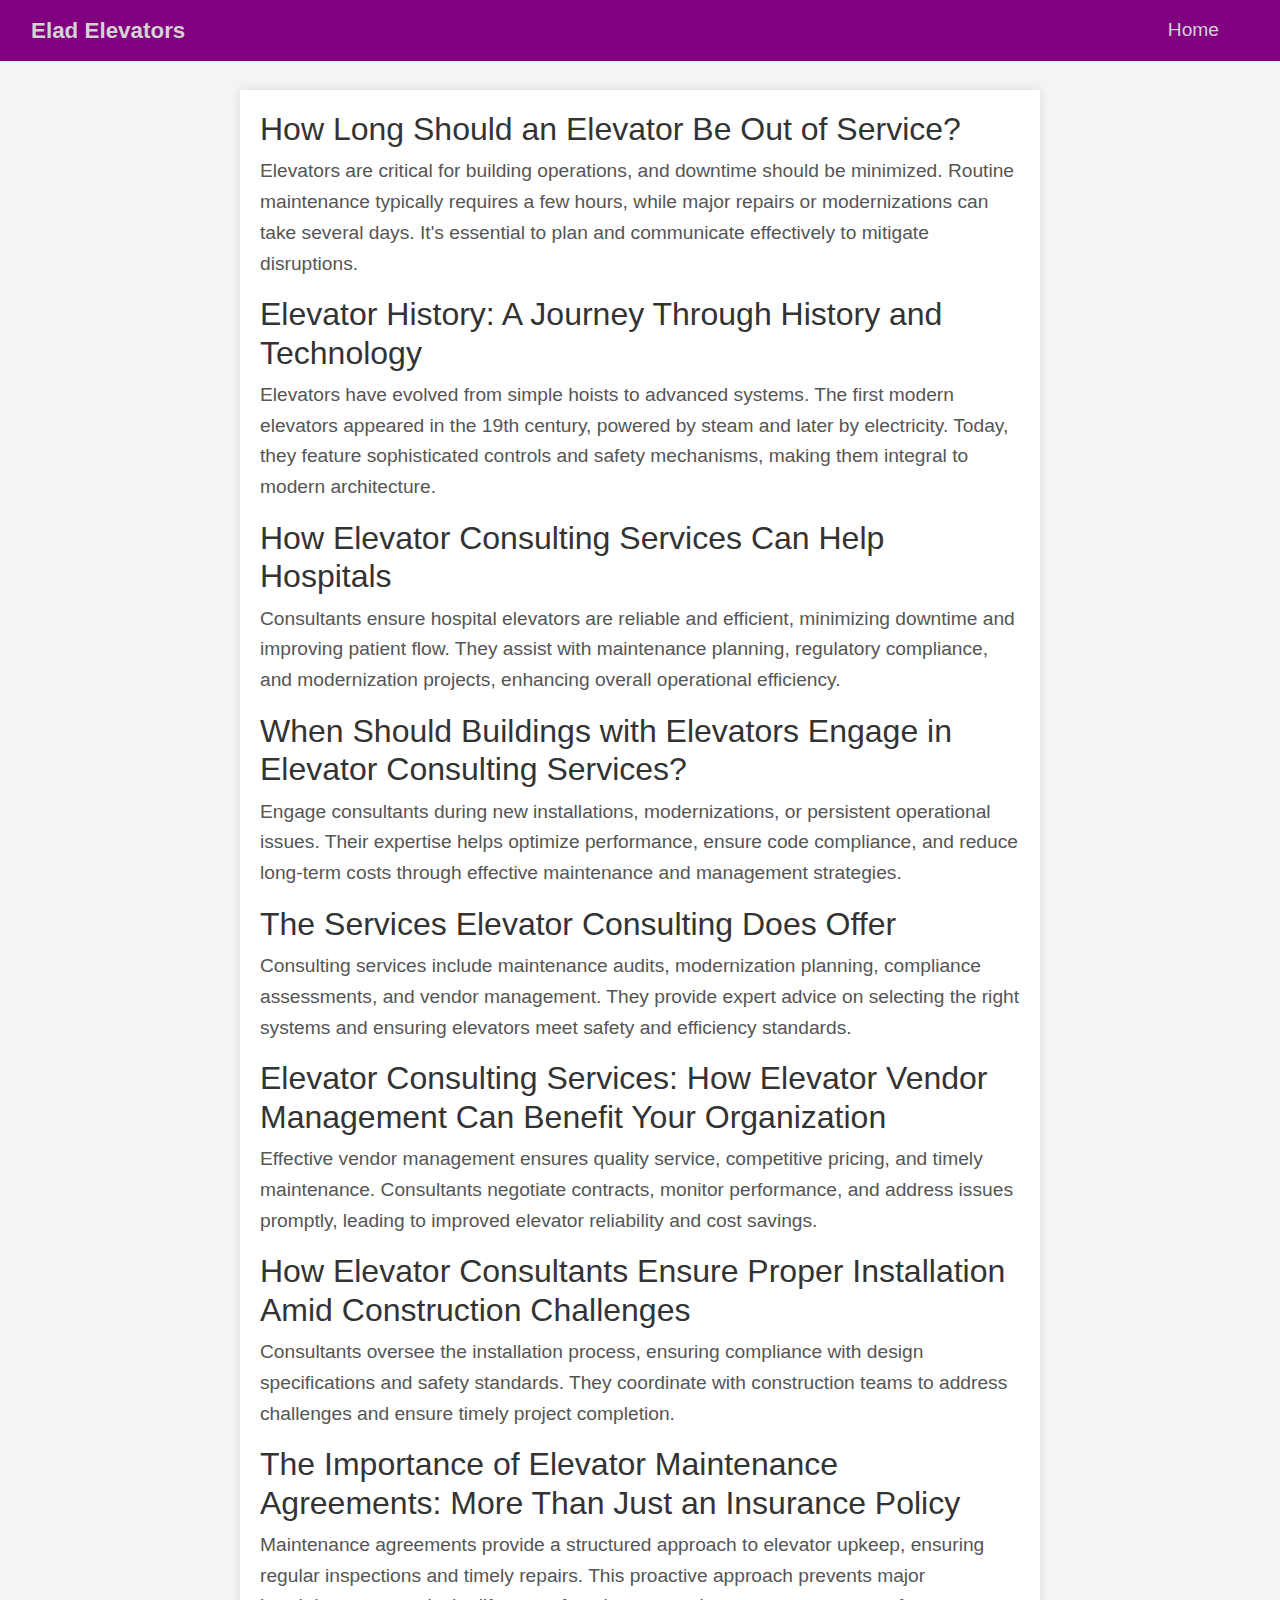
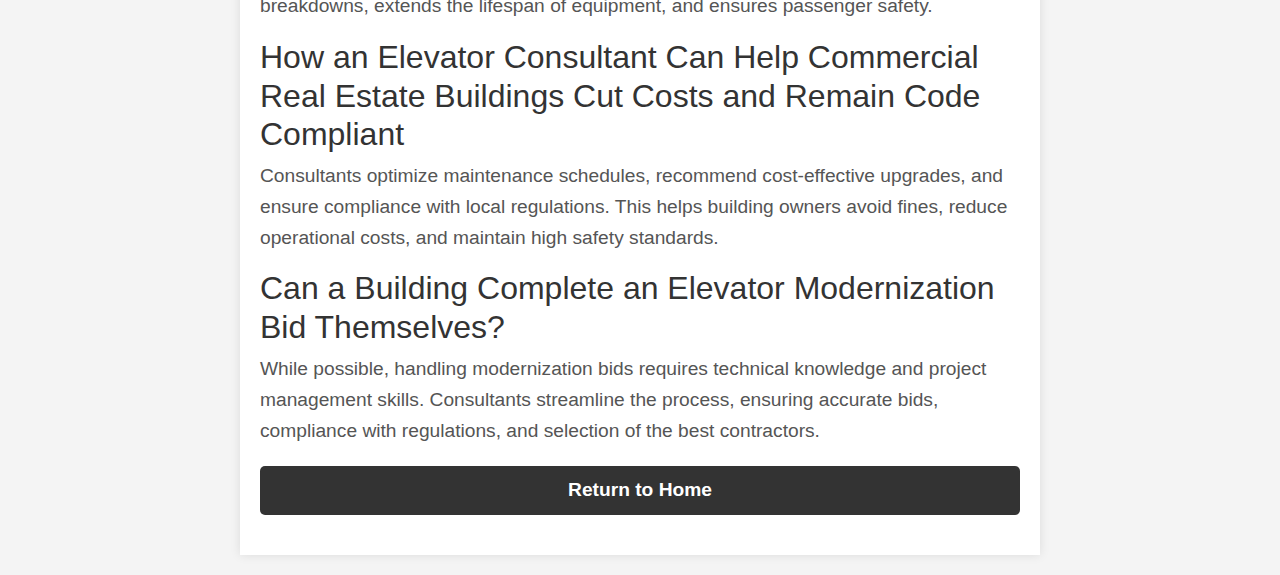
<file: blog.html>
<!DOCTYPE html>
<html lang="en">
<head>
    <meta charset="UTF-8">
    <meta name="viewport" content="width=device-width, initial-scale=1.0">
    <title>Elevator Blog</title>
    <link rel="stylesheet" href="css/bootstrap.min.css">
    <link rel="stylesheet" href="css/tooplate-infinite-loop.css">
    <link rel="stylesheet" href="https://cdnjs.cloudflare.com/ajax/libs/font-awesome/6.0.0-beta3/css/all.min.css">
    <style>
        body {
    font-family: Arial, sans-serif;
    margin: 0;
    padding-top: 70px; /* Ensures content doesn't overlap with navbar */
    background-color: #f4f4f4;
}

.navbar {
    background-color: purple;
}

.navbar-brand, .nav-link {
    color: lightgrey !important;
}

.blog-container {
    max-width: 800px;
    margin: 20px auto;
    background: #ffffff;
    padding: 20px;
    box-shadow: 0 0 10px rgba(0, 0, 0, 0.1);
}

.blog-post h2 {
    color: #333;
    margin-top: 0;
}

.blog-post p {
    color: #555;
    line-height: 1.6;
}

.return-button {
    display: block;
    width: 100%;
    text-align: center;
    margin: 20px 0;
    padding: 10px 20px;
    background-color: #333;
    color: white;
    text-decoration: none;
    font-weight: bold;
    border-radius: 5px;
}

    </style>
</head>
<body>
    <nav class="navbar navbar-expand-md fixed-top tm-navbar" id="tmNav">              
        <div class="container">   
            <div class="tm-next">
                <a href="index.html" class="navbar-brand">Elad Elevators</a>
            </div>             
            <button class="navbar-toggler" type="button" data-toggle="collapse" data-target="#navbarSupportedContent" aria-controls="navbarSupportedContent" aria-expanded="false" aria-label="Toggle navigation">
                <i class="fas fa-bars navbar-toggler-icon"></i>
            </button>
            <div class="collapse navbar-collapse" id="navbarSupportedContent">
                <ul class="navbar-nav ml-auto">
                    <li class="nav-item">
                        <a class="nav-link tm-nav-link" href="index.html">Home</a>
                    </li>                
                </ul>
            </div>        
        </div>
    </nav>
    <div class="blog-container">
        <div class="blog-post">
            <h2>How Long Should an Elevator Be Out of Service?</h2>
            <p>Elevators are critical for building operations, and downtime should be minimized. Routine maintenance typically requires a few hours, while major repairs or modernizations can take several days. It's essential to plan and communicate effectively to mitigate disruptions.</p>
        </div>
        <div class="blog-post">
            <h2>Elevator History: A Journey Through History and Technology</h2>
            <p>Elevators have evolved from simple hoists to advanced systems. The first modern elevators appeared in the 19th century, powered by steam and later by electricity. Today, they feature sophisticated controls and safety mechanisms, making them integral to modern architecture.</p>
        </div>
        <div class="blog-post">
            <h2>How Elevator Consulting Services Can Help Hospitals</h2>
            <p>Consultants ensure hospital elevators are reliable and efficient, minimizing downtime and improving patient flow. They assist with maintenance planning, regulatory compliance, and modernization projects, enhancing overall operational efficiency.</p>
        </div>
        <div class="blog-post">
            <h2>When Should Buildings with Elevators Engage in Elevator Consulting Services?</h2>
            <p>Engage consultants during new installations, modernizations, or persistent operational issues. Their expertise helps optimize performance, ensure code compliance, and reduce long-term costs through effective maintenance and management strategies.</p>
        </div>
        <div class="blog-post">
            <h2>The Services Elevator Consulting Does Offer</h2>
            <p>Consulting services include maintenance audits, modernization planning, compliance assessments, and vendor management. They provide expert advice on selecting the right systems and ensuring elevators meet safety and efficiency standards.</p>
        </div>
        <div class="blog-post">
            <h2>Elevator Consulting Services: How Elevator Vendor Management Can Benefit Your Organization</h2>
            <p>Effective vendor management ensures quality service, competitive pricing, and timely maintenance. Consultants negotiate contracts, monitor performance, and address issues promptly, leading to improved elevator reliability and cost savings.</p>
        </div>
        <div class="blog-post">
            <h2>How Elevator Consultants Ensure Proper Installation Amid Construction Challenges</h2>
            <p>Consultants oversee the installation process, ensuring compliance with design specifications and safety standards. They coordinate with construction teams to address challenges and ensure timely project completion.</p>
        </div>
        <div class="blog-post">
            <h2>The Importance of Elevator Maintenance Agreements: More Than Just an Insurance Policy</h2>
            <p>Maintenance agreements provide a structured approach to elevator upkeep, ensuring regular inspections and timely repairs. This proactive approach prevents major breakdowns, extends the lifespan of equipment, and ensures passenger safety.</p>
        </div>
        <div class="blog-post">
            <h2>How an Elevator Consultant Can Help Commercial Real Estate Buildings Cut Costs and Remain Code Compliant</h2>
            <p>Consultants optimize maintenance schedules, recommend cost-effective upgrades, and ensure compliance with local regulations. This helps building owners avoid fines, reduce operational costs, and maintain high safety standards.</p>
        </div>
        <div class="blog-post">
            <h2>Can a Building Complete an Elevator Modernization Bid Themselves?</h2>
            <p>While possible, handling modernization bids requires technical knowledge and project management skills. Consultants streamline the process, ensuring accurate bids, compliance with regulations, and selection of the best contractors.</p>
        </div>
        <a href="index.html" class="return-button">Return to Home</a>
    </div>
     
    <script src="js/jquery-1.9.1.min.js"></script>     
    <script src="slick/slick.min.js"></script>
    <script src="magnific-popup/jquery.magnific-popup.min.js"></script>
    <script src="js/easing.min.js"></script>
    <script src="js/jquery.singlePageNav.min.js"></script>     
    <script src="js/bootstrap.min.js"></script> 
</body>
</html>
</file>
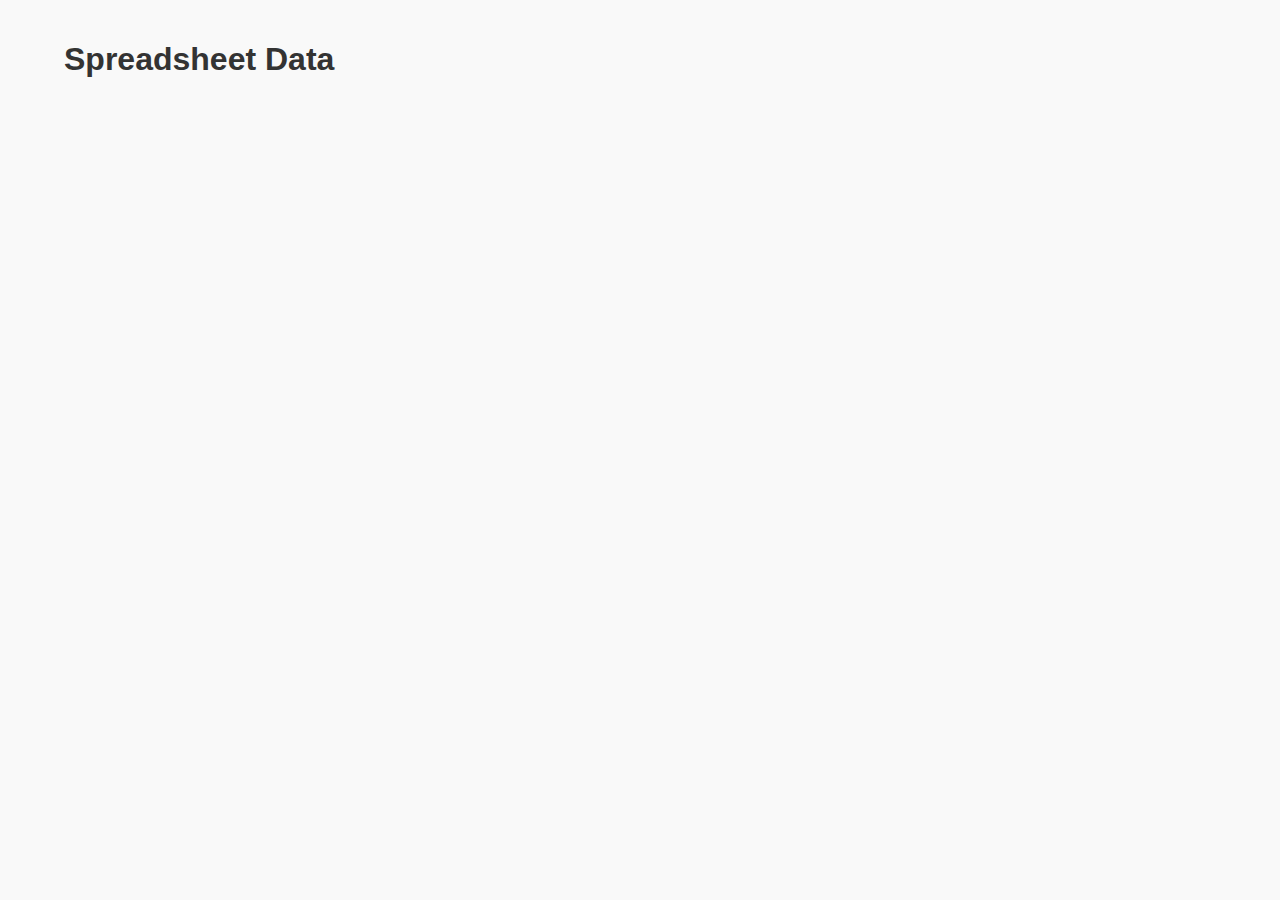
<file: data_table.html>
<!DOCTYPE html>
<html lang="en">
<head>
  <meta charset="UTF-8">
  <meta name="viewport" content="width=device-width, initial-scale=1.0">
  <title>Spreadsheet Data Viewer</title>
  <style>
    body {
      font-family: Arial, sans-serif;
      margin: 0;
      padding: 0;
      background-color: #f9f9f9;
      color: #333;
    }

    .container {
      width: 90%;
      max-width: 1200px;
      margin: 20px auto;
      overflow-x: auto;
    }

    table {
      width: 100%;
      border-collapse: collapse;
      margin: 20px 0;
      font-size: 14px;
      box-shadow: 0 2px 10px rgba(0, 0, 0, 0.1);
    }

    table thead {
      background-color: #004aad;
      color: white;
    }

    table th,
    table td {
      border: 1px solid #ddd;
      padding: 8px;
      text-align: left;
    }

    table tr:nth-child(even) {
      background-color: #f2f2f2;
    }

    table tr:hover {
      background-color: darkcyan;
    }

    table th {
      text-transform: uppercase;
      letter-spacing: 0.1em;
    }
  </style>
</head>
<body>
  <div class="container">
    <h1>Spreadsheet Data</h1>
    <table>
      <thead id="tableHeader"></thead>
      <tbody id="tableBody"></tbody>
    </table>
  </div>

  <script>
    const fetchSpreadsheetData = async () => {
      try {
        const response = await fetch('https://script.google.com/macros/s/AKfycbyj5VGVjQU15dl3J50CBEqUa4esbJp37_sCNjF_u0t0b-blDBJ5j0VKc1kzfSpeTKBy7w/exec');
        const data = await response.json();

        // Populate the table
        const tableHeader = document.getElementById('tableHeader');
        const tableBody = document.getElementById('tableBody');

        // Clear table contents
        tableHeader.innerHTML = '';
        tableBody.innerHTML = '';

        if (data.length === 0) {
          tableBody.innerHTML = '<tr><td colspan="8">No data available</td></tr>';
          return;
        }

        // Render headers
        const headers = Object.keys(data[0]);
        const headerRow = document.createElement('tr');
        headers.forEach(header => {
          const th = document.createElement('th');
          th.textContent = header.replace(/([A-Z])/g, ' $1').trim(); // Convert camelCase to words
          headerRow.appendChild(th);
        });
        tableHeader.appendChild(headerRow);

        // Render rows
        data.forEach(row => {
          const tr = document.createElement('tr');
          headers.forEach(header => {
            const td = document.createElement('td');
            td.textContent = row[header] || 'N/A';
            tr.appendChild(td);
          });
          tableBody.appendChild(tr);
        });
      } catch (error) {
        console.error('Error fetching data:', error);
      }
    };

    // Fetch data on page load
    fetchSpreadsheetData();
  </script>
</body>
</html>
</file>
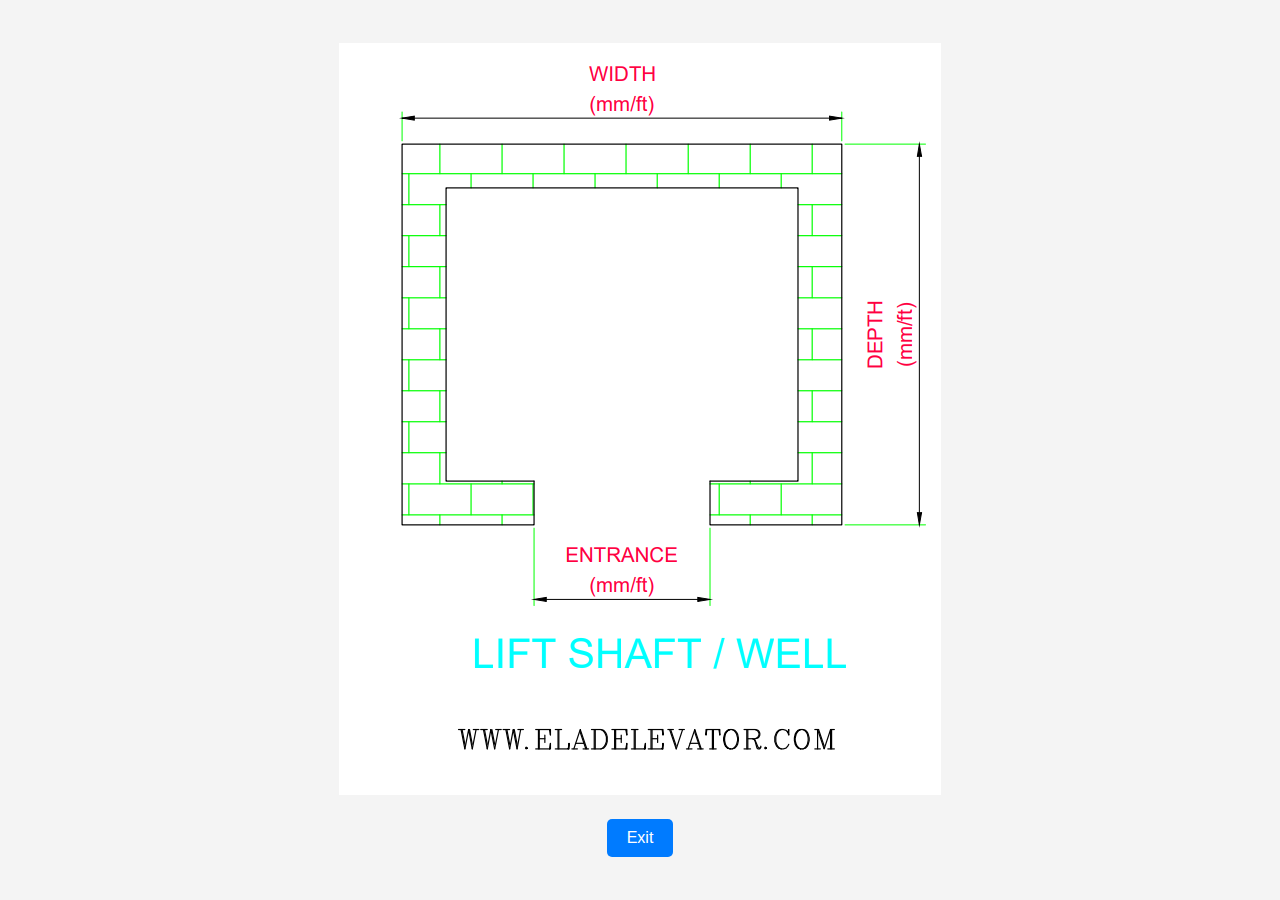
<file: info.html>
<!DOCTYPE html>
<html lang="en">
<head>
    <meta charset="UTF-8">
    <meta name="viewport" content="width=device-width, initial-scale=1.0">
    <title>Lift Shaft/Well</title>
    <style>
        body {
            font-family: Arial, sans-serif;
            margin: 0;
            padding: 0;
            display: flex;
            flex-direction: column;
            justify-content: center;
            align-items: center;
            height: 100vh;
            background-color: #f4f4f4;
        }
        .container {
            text-align: center;
        }
        img {
            max-width: 100%;
            height: auto;
        }
        .button-container {
            margin-top: 20px;
        }
        button {
            padding: 10px 20px;
            font-size: 16px;
            cursor: pointer;
            background-color: #007BFF;
            color: white;
            border: none;
            border-radius: 5px;
        }
        button:hover {
            background-color: #0056b3;
        }
    </style>
</head>
<body>
    <div class="container">
        <img src="img/dimensions.png" alt="Lift Shaft/Well Diagram">
        <div class="button-container">
            <button onclick="redirectToHome()">Exit</button>
        </div>
    </div>

    <script>
        function redirectToHome() {
            window.location.href = 'index.html';
        }
    </script>
</body>
</html>
</file>
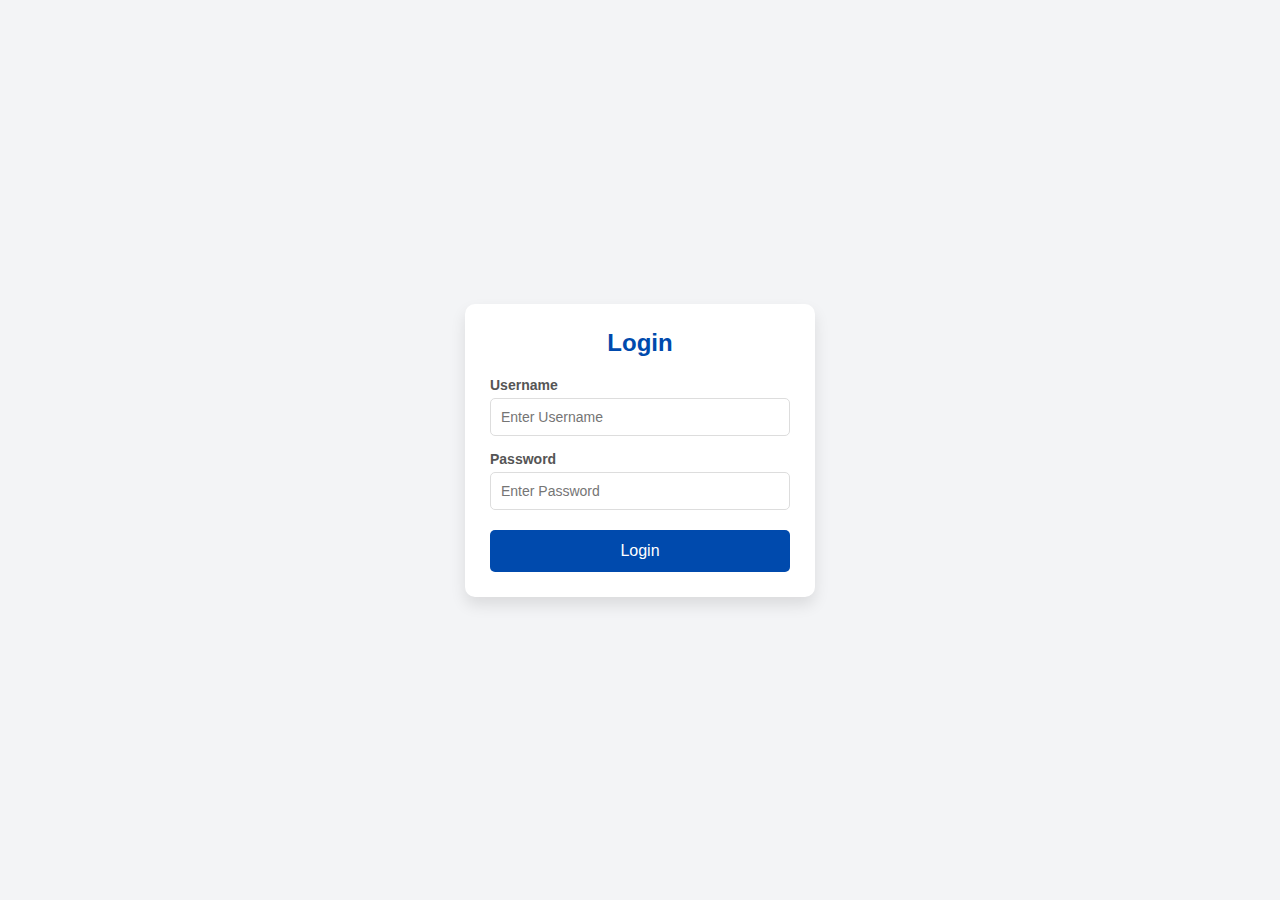
<file: login.html>
<!DOCTYPE html>
<html lang="en">
<head>
  <meta charset="UTF-8">
  <meta name="viewport" content="width=device-width, initial-scale=1.0">
  <title>Service Login Page</title>
  <style>
    /* General Reset */
    * {
      margin: 0;
      padding: 0;
      box-sizing: border-box;
    }

    /* Body Styling */
    body {
      font-family: 'Arial', sans-serif;
      display: flex;
      justify-content: center;
      align-items: center;
      min-height: 100vh;
      margin: 0;
      background: #f3f4f6;
    }

    /* Login Container */
    .login-container {
      background: #ffffff;
      padding: 25px;
      border-radius: 10px;
      box-shadow: 0 8px 15px rgba(0, 0, 0, 0.1);
      width: 100%;
      max-width: 350px;
      text-align: center;
      transition: transform 0.2s ease, box-shadow 0.2s ease;
    }

    .login-container:hover {
      transform: translateY(-5px);
      box-shadow: 0 10px 20px rgba(0, 0, 0, 0.15);
    }

    h2 {
      margin-bottom: 20px;
      color: #004aad;
      font-size: 24px;
    }

    label {
      font-size: 14px;
      font-weight: bold;
      color: #555;
      text-align: left;
      display: block;
      margin-bottom: 5px;
    }

    input {
      width: 100%;
      padding: 10px;
      margin-bottom: 15px;
      border: 1px solid #ddd;
      border-radius: 5px;
      font-size: 14px;
      transition: border-color 0.3s ease;
    }

    input:focus {
      border-color: #004aad;
      outline: none;
    }

    button {
      width: 100%;
      padding: 12px;
      background: #004aad;
      color: white;
      border: none;
      border-radius: 5px;
      font-size: 16px;
      cursor: pointer;
      transition: background-color 0.3s ease, transform 0.2s ease;
    }

    button:hover {
      background-color: #003280;
      transform: scale(1.03);
    }

    .error {
      color: red;
      font-size: 14px;
      margin-top: -10px;
      margin-bottom: 15px;
    }

    /* Responsive Design */
    @media (max-width: 480px) {
      .login-container {
        padding: 20px;
      }

      h2 {
        font-size: 20px;
      }
    }
  </style>
</head>
<body>
  <div class="login-container">
    <h2>Login</h2>
    <form id="loginForm">
      <label for="username">Username</label>
      <input type="text" id="username" placeholder="Enter Username" required>

      <label for="password">Password</label>
      <input type="password" id="password" placeholder="Enter Password" required>

      <p class="error" id="errorMessage"></p>
      <button type="button" onclick="validateLogin()">Login</button>
    </form>
  </div>

  <script>
    // Hardcoded credentials
    const credentials = {
      username: "Elad@hyd",
      password: "E1@delevator"
    };

    function validateLogin() {
      const username = document.getElementById("username").value.trim();
      const password = document.getElementById("password").value.trim();
      const errorMessage = document.getElementById("errorMessage");

      if (username === credentials.username && password === credentials.password) {
        // Redirect to another page or show success message
        window.location.href = "technician.html"; // Replace with your target page
      } else {
        errorMessage.textContent = "Invalid username or password.";
      }
    }
  </script>
</body>
</html>
</file>
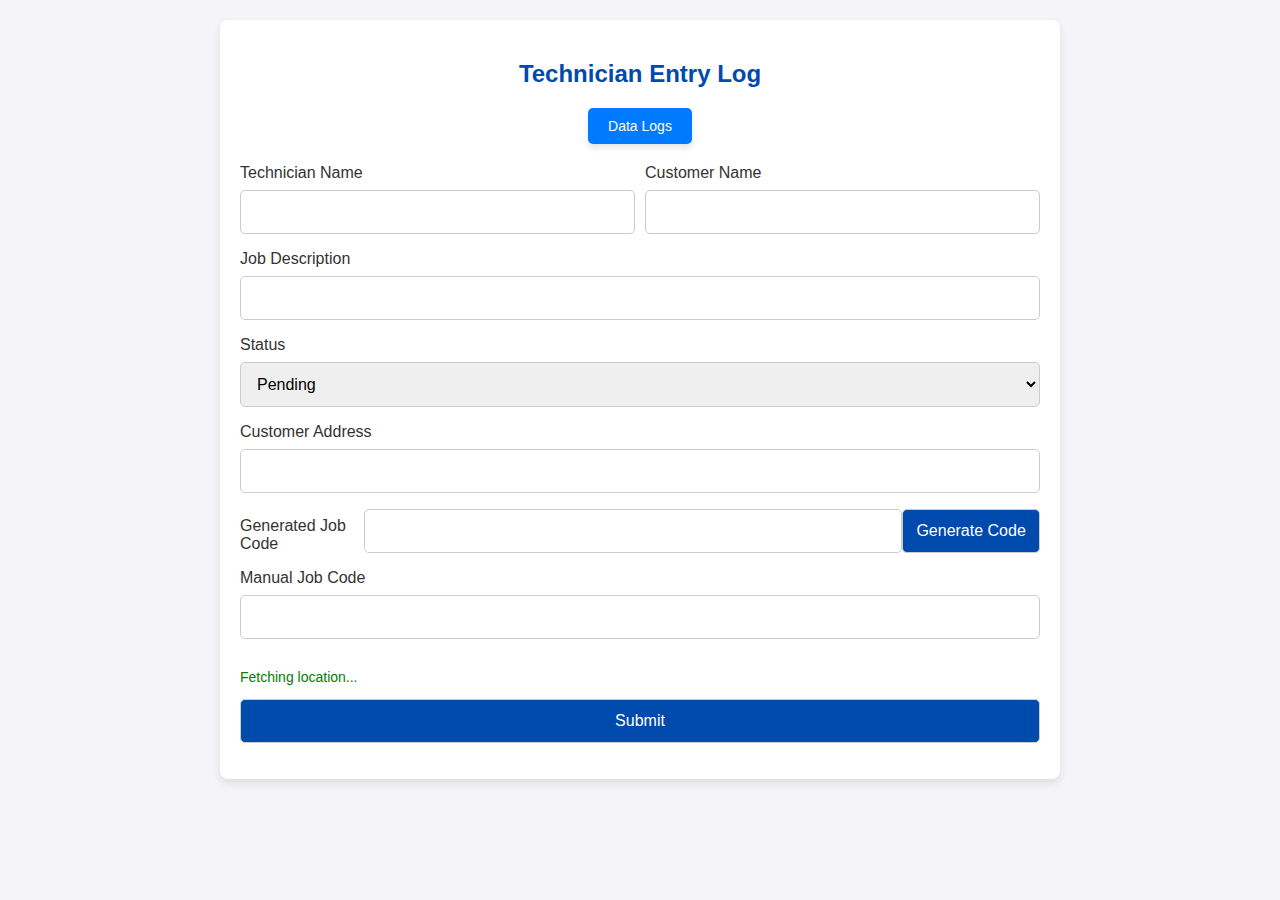
<file: technician.html>
<!DOCTYPE html>
<html lang="en">
<head>
  <meta charset="UTF-8">
  <meta name="viewport" content="width=device-width, initial-scale=1.0">
  <title>Technician Entry Form</title>
  <style>
    /* General Styles */
    body {
      font-family: Arial, sans-serif;
      margin: 0;
      padding: 0;
      background-color: #f4f4f9;
      color: #333;
    }

    .container {
      max-width: 800px;
      margin: 20px auto;
      background: #fff;
      padding: 20px;
      border-radius: 8px;
      box-shadow: 0 4px 8px rgba(0, 0, 0, 0.1);
      animation: fadeIn 1s ease-in;
    }

    /* Fade-in animation */
    @keyframes fadeIn {
      from {
        opacity: 0;
      }
      to {
        opacity: 1;
      }
    }

    h2 {
      text-align: center;
      color: #004aad;
      margin-bottom: 20px;
      font-size: 24px;
    }

    label {
      display: block;
      margin-bottom: 8px;
    }

    input, select, button {
      width: 100%;
      margin-bottom: 16px;
      padding: 12px;
      font-size: 16px;
      border-radius: 5px;
      border: 1px solid #ccc;
      box-sizing: border-box;
    }

    button {
      background-color: #004aad;
      color: white;
      cursor: pointer;
      transition: background 0.3s ease;
    }

    button:hover {
      background-color: #003280;
    }

    .generated-code {
      display: flex;
      align-items: center;
    }

    .generated-code input {
      width: 80%;
    }

    .generated-code button {
      width: 20%;
    }

    #locationStatus {
      font-size: 14px;
      color: green;
    }

    /* Flexbox for responsive layout */
    .flex-container {
      display: flex;
      flex-wrap: wrap;
      gap: 10px;
    }

    .flex-item {
      flex: 1 1 calc(50% - 10px);
      min-width: 200px;
    }

    /* Responsive adjustments */
    @media (max-width: 768px) {
      .flex-container {
        flex-direction: column;
      }
      .flex-item {
        width: 100%;
      }
    }


    /**data log button style**/
    .data-logs-btn {
  display: inline-block;
  padding: 10px 20px;
  background-color: #007bff;
  color: #fff;
  font-size: 14px;
  text-align: center;
  border-radius: 5px;
  cursor: pointer;
  box-shadow: 0 4px 6px rgba(0, 0, 0, 0.1);
  transition: background-color 0.3s, box-shadow 0.3s;
}

.data-logs-btn:hover {
  background-color: #0056b3;
  box-shadow: 0 6px 8px rgba(0, 0, 0, 0.15);
}

/* Horizontal alignment for the button */
.data-logs-container {
  display: flex;
  justify-content: center; /* Aligns horizontally */
  margin: 20px 0; /* Adds some spacing */
}

  </style>
</head>
<body>

  <div class="container">
    <h2>Technician Entry Log</h2>
    <div class="data-logs-container">
      <div class="data-logs-btn" onclick="openDataLogs()">Data Logs</div>
    </div>
    
    
    <form id="technicianForm">
      <div class="flex-container">
        <div class="flex-item">
          <label for="technicianName">Technician Name</label>
          <input type="text" id="technicianName" required>
        </div>

        <div class="flex-item">
          <label for="customerName">Customer Name</label>
          <input type="text" id="customerName" required>
        </div>
      </div>

      <label for="jobDescription">Job Description</label>
      <input type="text" id="jobDescription" required>

      <label for="status">Status</label>
      <select id="status">
        <option value="Pending">Pending</option>
        <option value="In Progress">In Progress</option>
        <option value="Completed">Completed</option>
        <option value="Terminated">Terminated</option>
      </select>

      <label for="address">Customer Address</label>
      <input type="text" id="address" required>

      <div class="form-section generated-code">
        <label for="generatedJobCode">Generated Job Code</label>
        <input type="text" id="generatedJobCode" readonly>
        <button type="button" onclick="generateJobCode()">Generate Code</button>
      </div>

      <label for="manualJobCode">Manual Job Code</label>
      <input type="text" id="manualJobCode" required>

      <p id="locationStatus">Fetching location...</p>

      <button type="button" onclick="submitForm()">Submit</button>
    </form>
  </div>

  <script>
    // Generate Job Code
    function generateJobCode() {
      const technicianName = document.getElementById("technicianName").value.trim();
      const customerName = document.getElementById("customerName").value.trim();

      if (technicianName && customerName) {
        const techFirst = technicianName.charAt(0);
        const techLast = technicianName.charAt(technicianName.length - 1);
        const customerFirst = customerName.charAt(0);
        const customerLast = customerName.charAt(customerName.length - 1);

        const jobCode = `${customerFirst}${customerLast}${techFirst}${techLast}EL`;
        document.getElementById("generatedJobCode").value = jobCode;
      } else {
        alert("Please enter both Technician and Customer names to generate Job Code.");
      }
    }

    // Fetch current location
    function fetchLocation(callback) {
      const status = document.getElementById("locationStatus");
      status.textContent = "Fetching location...";

      navigator.geolocation.getCurrentPosition(
        (position) => {
          const latitude = position.coords.latitude;
          const longitude = position.coords.longitude;
          status.textContent = "Location fetched successfully!";
          callback({ latitude, longitude });
        },
        () => {
          status.textContent = "Unable to fetch location.";
          callback(null);
        }
      );
    }

    // Submit form data
    function submitForm() {
      const technicianName = document.getElementById("technicianName").value.trim();
      const customerName = document.getElementById("customerName").value.trim();
      const jobDescription = document.getElementById("jobDescription").value.trim();
      const status = document.getElementById("status").value;
      const generatedJobCode = document.getElementById("generatedJobCode").value.trim();
      const manualJobCode = document.getElementById("manualJobCode").value.trim();
      const address = document.getElementById("address").value.trim();

      fetchLocation((location) => {
        const data = {
          technicianName,
          customerName,
          jobDescription,
          address,
          generatedJobCode,
          manualJobCode,
          status,
          location: location || { latitude: "N/A", longitude: "N/A" },
          timestamp: new Date().toISOString(),
        };

        // Send data to Google Sheets
        sendToGoogleSheets(data);

        // Send data to WhatsApp
        sendToWhatsApp(data);
      });
    }

    // Send data to Google Sheets
    function sendToGoogleSheets(data) {
      fetch(
        "https://script.google.com/macros/s/AKfycbzfc8S2PRR4QDbyz0xtmJKbCXoM9sjKZOrvTwAzF7I5zuJnm-lJdSMwLmX-wR6He6IgrA/exec",
        {
          method: "POST",
          mode: "no-cors",
          headers: {
            "Content-Type": "application/json",
          },
          body: JSON.stringify(data),
        }
      )
        .then(() => {
          alert("Form submitted successfully!");
          document.getElementById("technicianForm").reset();
          document.getElementById("locationStatus").textContent = "Fetching location...";
        })
        .catch((error) => {
          console.error("Error submitting form:", error);
        });
    }

    // Send data to WhatsApp
    function sendToWhatsApp(data) {
      const phoneNumber = "9010204008"; // Replace with your phone number
      const googleMapsUrl = `https://www.google.com/maps?q=${data.location.latitude},${data.location.longitude}`;
      const whatsappMessage = `
        Technician Name: ${data.technicianName}
        Customer Name: ${data.customerName}
        Job Description: ${data.jobDescription}
        Address: ${data.address}
        Generated Job Code: ${data.generatedJobCode}
        Manual Job Code: ${data.manualJobCode}
        Status: ${data.status}
        Location: ${googleMapsUrl}
      `.trim();

      const whatsappUrl = `https://api.whatsapp.com/send?phone=${phoneNumber}&text=${encodeURIComponent(
        whatsappMessage
      )}`;
      window.open(whatsappUrl, "_blank");
    }

    /** logs data button logic**/
    function openDataLogs() {
  window.open("data_table.html", "_blank"); // Replace 'data-logs.html' with your URL
}


  </script>
</body>
</html>
</file>
<file: css/tooplate-infinite-loop.css>
@import url("https://fonts.googleapis.com/css?family=Raleway:100,300,400,500,700,900");

body {
	font-family: "Raleway", sans-serif;
	font-size: 1.2em;
  color: #707070;
  margin: 0;
  padding: 0;
  overflow-x: hidden;
}
 

/* navbar mobile logos*/
.fa-square-whatsapp{
  padding:10px;
}
.fa-phone{
padding: 10px;
}
.fa-envelope{
  padding: 10px;
}


/*hero section btn*/
.H-btn {
  background-color: black;
  color: white;
  border: 2px solid black;
  padding: 12px 24px;
  margin: 8px;
  border-radius: 30px;
  font-size: 16px;
  font-weight: 500;
  transition: all 0.4s ease-in-out;
}

.H-btn:hover {
  background: #37A;
  color: #fff;
  transform: scale(1.08);
  border: 2px solid transparent;
  box-shadow: 0 4px 12px rgba(0, 114, 255, 0.5);
}






option:hover{
  background-color: purple;
}
option{
  background-color: grey;
}
/*actions icons*/
.fab-container {
  position: fixed;
  bottom: 20px;
  right: 20px;
  display: flex;
  flex-direction: column;
  align-items: flex-end;
  z-index: 1000;
}

.fab {
  background-color: purple;
  border-radius: 50%;
  width: 56px;
  height: 56px;
  display: flex;
  justify-content: center;
  align-items: center;
  box-shadow: 0px 4px 8px rgba(0, 0, 0, 0.2);
  cursor: pointer;
  transition: background-color 0.3s ease, transform 0.3s ease;
}

.fab:hover {
  background-color: #1EBE6E;
  transform: scale(1.1);
}

.fab i {
  margin-top: 25px;
  margin-left: 12px;
  color: white;
  font-size: 30px;
}

.fab-buttons {
  display: none;
  flex-direction: column;
  align-items: center;
  position: absolute;
  bottom: 80px;
  right: 0;
  transition: opacity 0.5s ease, transform 0.5s ease;
  opacity: 0;
}

.fab-buttons a {
  display: flex;
  justify-content: center;
  align-items: center;
  width: 56px;
  height: 56px;
  background-color: #333;
  color: white;
  border-radius: 50%;
  margin-bottom: 10px;
  text-decoration: none;
  font-size: 24px;
  transform: scale(0);
  transition: transform 0.3s ease, opacity 0.3s ease;
}

.fab-buttons a.whatsapp {
  background-color: #25D366;
}

.fab-buttons a.caller {
  background-color: #007BFF;
}

.fab-buttons a.email {
  background-color: #DD4B39;
}

.fab-buttons.active {
  display: flex;
  opacity: 1;
}

.fab-buttons a:hover {
  background-color: #ffffff;
  color: #000000;
  transform: scale(1.2);
}

/*end*/
/*info*/
/* Basic styles for the info button */
.info {
  background-color: #3498db; /* Blue background */
  color: white; /* White text */
  border: none; /* No border */
  border-radius: 5px; /* Rounded corners */
  padding: 10px 20px; /* Padding inside the button */
  font-size: 16px; /* Font size */
  cursor: pointer; /* Pointer cursor on hover */
  transition: background-color 0.3s ease; /* Smooth background color transition */
}

/* Change background color on hover */
.info {
  background-color: #2980b9; /* Darker blue background */
}

/* Media query for devices with width less than 600px (e.g., mobile devices) */
@media (max-width: 600px) {
  .info-button {
    font-size: 14px; /* Smaller font size */
    padding: 8px 16px; /* Smaller padding */
  }
}

/* Media query for devices with width between 600px and 1200px (e.g., tablets) */
@media (min-width: 600px) and (max-width: 1200px) {
  .info-button {
    font-size: 15px; /* Slightly smaller font size */
    padding: 9px 18px; /* Slightly smaller padding */
  }
}

/* Media query for devices with width greater than 1200px (e.g., desktops) */
@media (min-width: 1200px) {
  .info-button {
    font-size: 18px; /* Larger font size */
    padding: 12px 24px; /* Larger padding */
  }
}
/*end*/

.formlinks{
  padding-top: 20px;
}

.status .fa-check {
  color: white;
}

a {
  transition: all 0.3s ease;
  color: #38B;
}

a:hover,
a:focus {
  text-decoration: none;
  color: #D40;
}

a:focus {
  outline: none;
}

.btn {
  padding: 8px 32px;
}

.btn:hover {
  background-color: #ced4da;
}

blockquote {
  font-size: 0.86em;
  line-height: 1.8em;
}

.tm-section-pad-top {
  padding-top: 80px;
  padding-bottom: 40px;
}

.tm-content-box {
  padding-top: 20px;
  padding-bottom: 40px;
}

.tm-text-primary {
  color: #37A;
}

.tm-font-big {
  font-size: 1.25rem;
}

.tm-btn-primary {
  color: white;
  background-color: #369;
  padding: 14px 30px;
}

.tm-btn-primary:hover,
.tm-btn-primary:focus {
  color: white;
  background-color: #38B;
}

/* Navbar */

.tm-navbar {
  position: fixed;
  width: 100%;
  z-index: 1000;
  background-color: transparent;
  transition: all 0.3s ease;
}

.tm-navbar.scroll {
  background-color: white;
  border-bottom: 1px solid #e9ecef;
}

.navbar-brand {
  color: white;
  font-size: 1.4rem;
  font-weight: bold;
}

.navbar-brand:hover,
.tm-navbar.scroll .navbar-brand:hover {
  color: #38B;
}

.tm-navbar.scroll .navbar-brand {
  color: #369;
}

.nav-item {
  list-style: none;
}

.tm-nav-link {
  color: white;
}

.tm-navbar.scroll .tm-nav-link {
  color: #369;
}

.tm-navbar.scroll .tm-nav-link:hover,
.tm-navbar.scroll .tm-nav-link.current,
.tm-nav-link:hover {
  color: #FFF;
  background-color: #369;
}

.navbar-toggler {
  border: 1px solid white;
  padding-left: 10px;
  padding-right: 10px;
}

.navbar-toggler-icon {
  color: white;
  padding-top: 6px;
}

.tm-navbar.scroll .navbar-toggler {
  border: 1px solid #707070;
}

.tm-navbar.scroll .navbar-toggler-icon {
  color: #707070;
}

/* Hero */

#infinite {
	background-color: #222;
  background-image: url(../img/elevator3.png);
  background-repeat: no-repeat;
  height: 100vh;
  min-height: 375px;
  position: relative;
}

@media (min-height: 600px) and (min-width: 1920px) {
  #infinite {
    background-size: cover;
  }
}

@media (min-height: 830px) {
  #infinite {
    background-position: center -210px;
  }
}

@media (min-height: 680px) and (max-height: 829px) {
  #infinite {
    background-position: center -300px;
  }
}

@media (min-height: 500px) and (max-height: 679px) {
  #infinite {
    background-position: center -400px;
  }
}

@media (max-height: 499px) {
  #infinite {
    background-position: center -450px;
  }
}

.tm-hero-text-container {
  width: 100%;
  height: 100%;
  display: flex;
  flex-flow: column;
  justify-content: center;
}

.tm-hero-text-container-inner {
  margin-top: -90px;
}

.tm-hero-title {
  font-size: 3.5rem;
  text-shadow: 2px 2px 2px #333;
}

.tm-hero-subtitle {
  text-shadow: 2px 2px 2px #333;
}

.tm-intro-next {
  position: absolute;
  bottom: 100px;
  left: 0;
  right: 0;
}

@media (max-height: 480px) {
  .tm-hero-text-container-inner {
    margin-top: -40px;
  }

  .tm-intro-next {
    bottom: 20px;
  }
}

.tm-down-arrow-link {
  display: block;
  margin-top: 18%;
}

.tm-down-arrow {
  	color: #FFF;
    cursor: pointer;
    background: #357;
    padding: 15px 40px;
    transition: all 0.3s ease;
}

.tm-down-arrow:hover,
.tm-down-arrow:focus {
  color: #FFF;
  background: #37A;
  padding: 20px 50px;
}

/* Introduction */

#introduction {
  padding-bottom: 100px;
}

.tm-section-title {
  font-size: 2.6rem;
  font-weight: normal;
}

.tm-intro-text {
  font-size: 1.2rem;
}

.tm-icon {
  display: block;
  color: #37A;
}

.tm-continue {
	padding: 20px 0 30px 0;
}

/* Testimonials */
#testimonials {
  color: white;
  background-image: url(../img/infinite-loop-02.jpg);
  background-size: cover;
  background-repeat: no-repeat;
  background-size: 100%;
  position: relative;
}

@media (max-width: 991px) {
  #testimonials {
    background-image: url(../img/infinite-loop-02-mobile.jpg);
  }
}

.tm-testimonials-content {
  position: relative;
  z-index: 100;
}

.tm-bg-overlay {
  width: 100%;
  height: 100%;
  background: rgba(20, 70, 80, 0.2);
  position: absolute;
  top: 0;
  left: 0;
  right: 0;
  bottom: 0;
  z-index: 0;
}

.tm-testimonials-carousel {
  max-width: 1050px;
  margin: 0 auto;
}

.tm-testimonial-item {
  max-width: 290px;
  margin-left: 35px;
  margin-right: 35px;
}

.tm-testimonial-item img {
  border-radius: 50%;
  margin-bottom: 35px;
}

.tm-testimonial-item figcaption {
  text-align: right;
  font-style: italic;
  font-size: 1.1rem;
}

/* Work */

.tm-section-desc {
  max-width: 650px;
  width: 100%;
  font-size: 0.9rem;
}

.tm-gallery-container {
  padding-top: 70px;
  padding-bottom: 120px;
}

.tm-gallery-item {
  margin: 0 15px;
}

.slick-dots {
  bottom: -65px;
}

.slick-dots li {
  margin: 0 13px;
}

.slick-dots li button:hover:before,
.slick-dots li button:focus:before,
.slick-dots li.slick-active button:before {
  opacity: 1;
  color: #3ba0dd;
}

.tm-testimonials-carousel .slick-dots li button:before {
  color: white;
  opacity: 0.5;
}

.tm-testimonials-carousel .slick-dots li button:hover:before,
.tm-testimonials-carousel .slick-dots li button:focus:before,
.tm-testimonials-carousel .slick-dots li.slick-active button:before {
  color: white;
  opacity: 1;
}

.slick-dots li button:before {
  font-size: 18px;
}

/* Hover Effect */
/* Common style */
.grid figure {
  position: relative;
  float: left;
  overflow: hidden;
  background: #3085a3;
  text-align: center;
  cursor: pointer;
}

.grid figure img {
  position: relative;
  display: block;
  min-height: 100%;
  max-width: 100%;
  opacity: 0.8;
}

.grid figure figcaption {
  padding: 2em;
  color: #fff;
  text-transform: uppercase;
  font-size: 1.25em;
  -webkit-backface-visibility: hidden;
  backface-visibility: hidden;
}

.grid figure figcaption::before,
.grid figure figcaption::after {
  pointer-events: none;
}

.grid figure figcaption,
.grid figure figcaption > a {
  position: absolute;
  top: 0;
  left: 0;
  width: 100%;
  height: 100%;
}

/* Anchor will cover the whole item by default */
/* For some effects it will show as a button */
.grid figure figcaption > a {
  z-index: 1000;
  text-indent: 200%;
  white-space: nowrap;
  font-size: 0;
  opacity: 0;
}

.grid figure h2 {
  word-spacing: -0.15em;
  font-size: 0.9em;
  font-weight: 300;
}

.grid figure h2 span {
  font-weight: 600;
}

.grid figure h2,
.grid figure p {
  margin: 0;
}

.grid figure p {
  letter-spacing: 1px;
  font-size: 68.5%;
}

/*---------------*/
/***** Honey *****/
/*---------------*/

figure.effect-honey {
  background: #4a3753;
  max-width: 220px;
}

figure.effect-honey img {
  opacity: 1;
  -webkit-transition: opacity 0.35s;
  transition: opacity 0.35s;
}

figure.effect-honey:hover img {
  opacity: 0.4;
}

figure.effect-honey figcaption::before {
  position: absolute;
  bottom: 0;
  left: 0;
  width: 100%;
  height: 10px;
  background: #38C;
  content: "";
  -webkit-transform: translate3d(0, 10px, 0);
  transform: translate3d(0, 10px, 0);
}

figure.effect-honey h2 {
  position: absolute;
  bottom: 0;
  left: 0;
  padding: 1em 1.5em;
  width: 100%;
  text-align: left;
  -webkit-transform: translate3d(0, -30px, 0);
  transform: translate3d(0, -30px, 0);
}

figure.effect-honey h2 i {
  font-style: normal;
  opacity: 0;
  -webkit-transition: opacity 0.35s, -webkit-transform 0.35s;
  transition: opacity 0.35s, transform 0.35s;
  -webkit-transform: translate3d(0, -30px, 0);
  transform: translate3d(0, -30px, 0);
}

figure.effect-honey figcaption::before,
figure.effect-honey h2 {
  -webkit-transition: -webkit-transform 0.35s;
  transition: transform 0.35s;
}

figure.effect-honey:hover figcaption::before,
figure.effect-honey:hover h2,
figure.effect-honey:hover h2 i {
  opacity: 1;
  -webkit-transform: translate3d(0, 0, 0);
  transform: translate3d(0, 0, 0);
}

.tm-container-gallery {
	padding-top: 30px;
	}

/* Contact */

#contact {
  color: white;
  background-color: #001828;
  background-image: url(../img/infinite-loop-03.jpg);
  background-position: center;
  background-repeat: no-repeat;
  min-height: 980px;
  position: relative;
  padding-bottom: 50px;
  padding-top: 100px;
}

.contact-item {
  margin-left: 20px;
  margin-bottom: 50px;
}

.item-link {
  display: flex;
  align-items: center;
}

.item-link i,
.item-link span {
  color: white;
  transition: all 0.3s ease;
}

.item-link:hover i,
.item-link:hover span {
  color: #3496d8;
}

.tm-input {
	margin: 0 0 20px 0;
	width: 90%;
  padding: 8px 20px;
  border-radius: 6px;
  border: 1px solid white;
  background: transparent;
  color: white;
}

.tm-btn-submit {
	font-size: 0.9em;
	color: #fff;
	background-color: #369;
	width: 50%;
	margin-bottom: 60px;
}

.tm-btn-submit:hover {
	color: #fff;
	background-color: #38B;
}

::placeholder {
  /* Chrome, Firefox, Opera, Safari 10.1+ */
  color: white;
  opacity: 1; /* Firefox */
}

:-ms-input-placeholder {
  /* Internet Explorer 10-11 */
  color: white;
}

::-ms-input-placeholder {
  /* Microsoft Edge */
  color: white;
}

.tm-footer {
  position: absolute;
  bottom: 35px;
  left: 0;
  right: 0;
  padding: 0 15px;
}

.tm-footer a {
	color: #fff;
}

.tm-footer a:hover {
	color: #9CF;
}

.tm-footer-link {
  color: white;
}

.tm-footer-link:hover,
.tm-footer-link:focus {
  color: #38B;
  text-decoration: none;
}

p {
  line-height: 1.9;
}

@media (min-width: 768px) {
  .tm-intro-text-container {
    padding-left: 0px;
  }

  .navbar-expand-md .navbar-nav .nav-link {
    padding-right: 30px;
    padding-left: 30px;
  }
}

@media (min-width: 1200px) {
  .container {
    max-width: 1275px;
  }

  .tm-container-gallery {
    max-width: 1290px;
  }

  .tm-container-contact {
    max-width: 1063px;
  }
}

@media (max-width: 991px) {
  .tm-intro-text-container {
    padding-left: 15px;
    padding-top: 30px;
    max-width: 600px;
    margin-left: auto;
    margin-right: auto;
  }

  .tm-intro-img {
    display: block;
    margin-left: auto;
    margin-right: auto;
  }

  .tm-btn-submit {
    margin-left: 0;
    margin-top: 20px;
  }
}

@media (max-width: 767px) {

  .navbar-nav {
    max-width: 200px;
    text-align: right;
  }

  .navbar-collapse {
    background-color: rgb(255, 255, 255);
    padding: 10px;
    border-radius: 3px;
  }

  .navbar-collapse .nav-link {
    color: #707070;
	padding-right: 20px;
  }
}

@media (max-width: 480px) {
  .tm-gallery-container {
    max-width: 220px;
    margin-left: auto;
    margin-right: auto;
  }

  .tm-gallery-container-2 {
    max-width: 350px;
  }

  .slick-dots li {
    margin: 0 8px;
  }

  .tm-gallery-item {
    margin: 0;
  }
}
</file>
